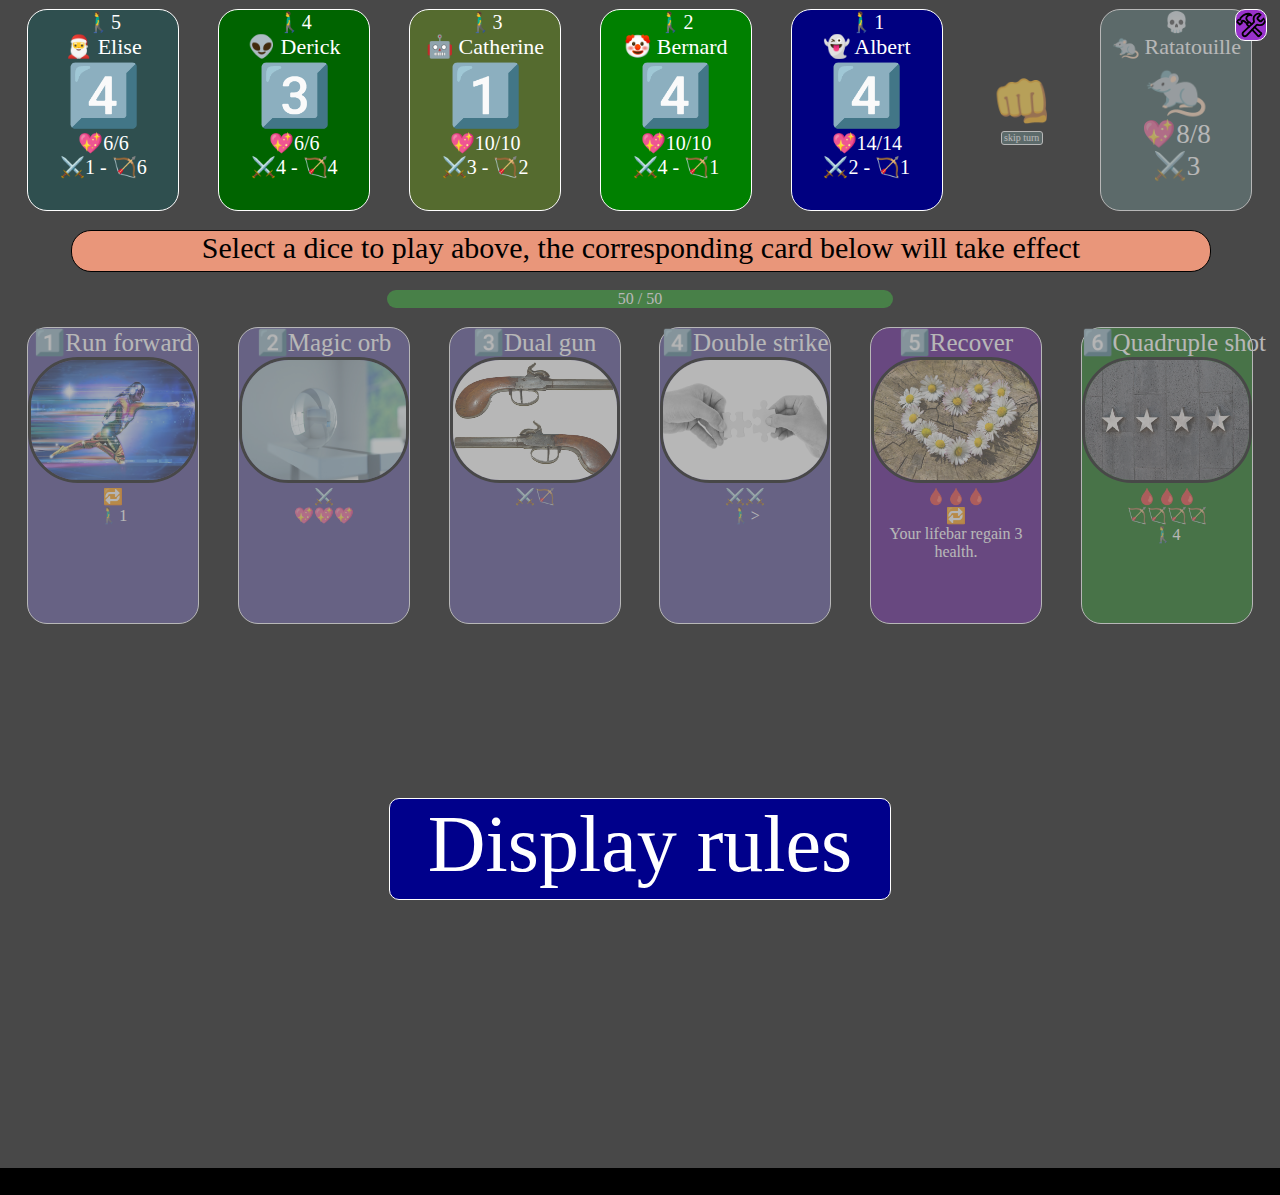
<file: Dice's fighting/index.html>
<!DOCTYPE html>
<html lang="en">

<head>
    <meta charset="UTF-8">
    <meta http-equiv="X-UA-Compatible" content="IE=edge">
    <meta name="viewport" content="width=device-width, initial-scale=1.0">
    <link rel="stylesheet" href="./style.css">
    <title>Dice's fighting</title>
    <link rel="icon" href="new.ico" type="image/icon type">
</head>
<!--Images from https://pixabay.com/-->

<body id="body">
    <div id="conteneurperso">
        <div id="persoetde4" class="perso ally">
            🚶‍♂️5
            <div id="nom4" class="nom">nom4</div>
            <div id="de4" class="de deperso">dé4</div>
            <div id="hp4" class="hp">hp4</div>
            <div id="atks4" class="atkmel">atkmel4 | atkran4</div>
        </div>
        <div id="persoetde3" class="perso ally">
            🚶‍♂️4
            <div id="nom3" class="nom">nom3</div>
            <div id="de3" class="de deperso">dé3</div>
            <div id="hp3" class="hp">hp3</div>
            <div id="atks3" class="atkmel">atkmel3 | atkran3</div>
        </div>
        <div id="persoetde2" class="perso ally">
            🚶‍♂️3
            <div id="nom2" class="nom">nom2</div>
            <div id="de2" class="de deperso">dé2</div>
            <div id="hp2" class="hp">hp2</div>
            <div id="atks2" class="atkmel">atkmel2 | atkran2</div>
        </div>
        <div id="persoetde1" class="perso ally">
            🚶‍♂️2
            <div id="nom1" class="nom">nom1</div>
            <div id="de1" class="de deperso">dé1</div>
            <div id="hp1" class="hp">hp1</div>
            <div id="atks1" class="atkmel">atkmel1 | atkran1</div>
        </div>
        <div id="persoetde0" class="perso ally">
            🚶‍♂️1
            <div id="nom0" class="nom">nom0</div>
            <div id="de0" class="de deperso">dé0</div>
            <div id="hp0" class="hp">hp0</div>
            <div id="atks0" class="atkmel">atkmel0 | atkran0</div>
        </div>
        <div id="poing">
            <div id="imgpoing">👊</div>
            <div id="skip">skip turn</div>
        </div>
        <div id="persoetde5" class="perso"> <!--ennemi-->
            💀
            <div id="nom5" class="nom">nom5</div>
            <div id="perso5">5</div>
            <div id="hp5">hp5</div>
            <div id="atkmel5">atkmel5</div>
            <div></div>
        </div>
    </div>

    <br>
    <div id="messagecentral">Loading crashed. Try to hard refresh the page (ctrl+f5), remove your cookies manually, or use firefox or chrome. And you can report the bug to me. Thanks :)</div>
    <br>
    <div id="conteneurlifebar">
        <div id="textlifebar">20 / 20</div>
        <div id="greenlifebar" class="lifebar"></div>
        <div id="redlifebar" class="lifebar"></div>
    </div>
    <br>

    <div id="conteneurcarte">
        <div id="carte0" class="carte"><!--dom divs--></div>
        <div id="carte1" class="carte"><!--dom divs--></div>
        <div id="carte2" class="carte"><!--dom divs--></div>
        <div id="carte3" class="carte"><!--dom divs--></div>
        <div id="carte4" class="carte"><!--dom divs--></div>
        <div id="carte5" class="carte"><!--dom divs--></div>
    </div>

    <br><br>
    <div id="containerrules">
        <div id="displayrules">Display rules</div>
        <div id="rules">
            <span id="rerolladvanced3"></span><br>
            Its a solo game. You have some characters in the top left in order. You have an enemy in the top right. You
            have some cards with effects at the bottom.<br>
            Each turn, you will be able to play one and only one of the dice you rolled (in the top left) by clicking on
            them. It will activate the card with the same number from your deck (bottom).<br>
            <br>
            Then, if you kill the enemy, a new one will appear and all your dices are rerolled.<br>
            If you dont, the character in the (🤲) first/rightmost position will take damage equal to the enemy attack ⚔️, then
            all your dices will be rerolled.<br>
            <br>
            The effects are:<br>
            - 🔁: you can play another dice this turn (🔁🔁: and reroll that dice into another number)<span id="rerolladvanced"></span><br>
            - 💖: heal the character which rolled the dice by 1 (up to his max hp)(🩸: lose 1 instead)(💕: all other players instead)<br>
            - ⚔️ (🏹): deal the ⚔️(🏹) damage of the character which rolled the dice to the enemy<br>
            - 🚶‍♂️: move the character to a certain position or to one spot to the left or right<span id="rerolladvanced4"></span><br>
            - ⌛: the dice is disabled for one extra turn<span id="rerolladvanced2"></span><br>
            - 💥: lose one after each use. When none are left, remove all effects of the card<br>
            <br>
            If one of your character goes to 0 hp or below, your 50 hp bar will take damage equal to the excedent damage. It regain 5 hp after each kill. If that bar goes to 0 hp, you lose.<br>
            <br>
            <span id="rerolladvanced5">Extras:<br>
            You gain one skip every two turns.<br>
            Make sure to hard refresh the page (ctrl+f5) for the last update if it's not the first time you play.<br>
            <br>
            Balance:<br>
            Starting deck cards have about 6 points. Cards proposed have between 9 and 10 points.<br>
            💖 cost 1 | 💕 cost 4 | 🔁 cost 6 | 🔁🔁 cost 9 | ⚔️🏹 each cost 3 | 🚶‍♂️> is free | 🚶‍♂️1 cost 1 | 🩸
            cost -1 | ⌛ cost -2 | 💥s gives +16 value | permanent buff cost 12<br>
            Some cards can have above this amount if they are too much specialised or have a 🚶‍♂️ which is actively
            bad.<br></span>
            <br>
        </div>
    </div>
    <div id="conteneurcarteextraandextratextandskipcard">
        <div id="extratext">You killed. Choose a card to replace your deck:</div>
        <div id="conteneurcarteextra">
            <div id="carteextra7" class="carte carteextra"><!--dom divs--></div>
            <div id="carteextra8" class="carte carteextra"><!--dom divs--></div>
            <div id="carteextra9" class="carte carteextra"><!--dom divs--></div>
            <div id="carteextra10" class="carte carteextra"><!--dom divs--></div>
            <div id="carteextra11" class="carte carteextra"><!--dom divs--></div>
        </div>
        <div id="skipcardandholdtosee">
            <div id="skipcard"></div>
            <div id="holdtosee">👀</div>
        </div>
    </div>

    <div id="grayscreen"></div>
    <div id="playagain"><br>Play again</div>
    <div id="parameters">
        <picture>
            <img id="iconparameter" src="construct.svg" alt="">
        </picture>
    </div>
    <div id="conteneurparameters">
        <div id="disablecolors" class="choiceparameter">Colors: all</div>
        <div id="content" class="choiceparameter">Content: base game (extremely encouraged for first game or casual
            play)</div>
        <div id="cardproposedonkill" class="choiceparameter">Choices on kill: 5</div>
        <div id="randostartcard" class="choiceparameter">Starting random cards: 2</div>
        <div id="animationsspeed" class="choiceparameter">Animations speed: 2s</div>
        <div id="sets" class="choiceparameter">Cards proposed: by set (choose random if you change 'Choices on kill' OR
            disable some colors)</div>
        <div id="disableset0" class="choiceparameter">Set 0: Basics: enabled</div>
        <div id="disableset1" class="choiceparameter">Set 1: Delay: enabled</div>
        <div id="disableset2" class="choiceparameter">Set 2: Heal: enabled</div>
        <div id="disableset3" class="choiceparameter">Set 3: Bombs: enabled</div>
        <div id="disableset4" class="choiceparameter">Set 4: Extras: enabled</div>
        <div id="disablesetall" class="choiceparameter">Disable all</div>
        <div id="defaultvalue" class="choiceparameter">Put to default value</div>

        <!--//0easy         1$c        2delay 3delayweird   4medic        5move    6$cc      7bomb     8permanentup 9positionalup 10unique
//let color = ["darkgreen", "darkblue", "darkcyan", "darkred", "darkorange", "cyan", "brown", "black", "indigo", "mediumvioletred", "black"];
let color = ["darkgreen", "darkgreen", "darkcyan", "darkcyan", "darkred", "brown", "darkgreen", "indigo", "brown", "brown", "indigo", "darkslateblue", "black"];
-->
    </div>
    <div id="closeparameters">Save for this game only</div>
    <div id="closeparametersandcookies">Save for this game and remember this for next time (=accept cookies)</div>
    <div id="closeparameterscancel">Set to default value and close</div>
    <br>

    <script src="./java.js"></script>
</body>

</html>
</file>
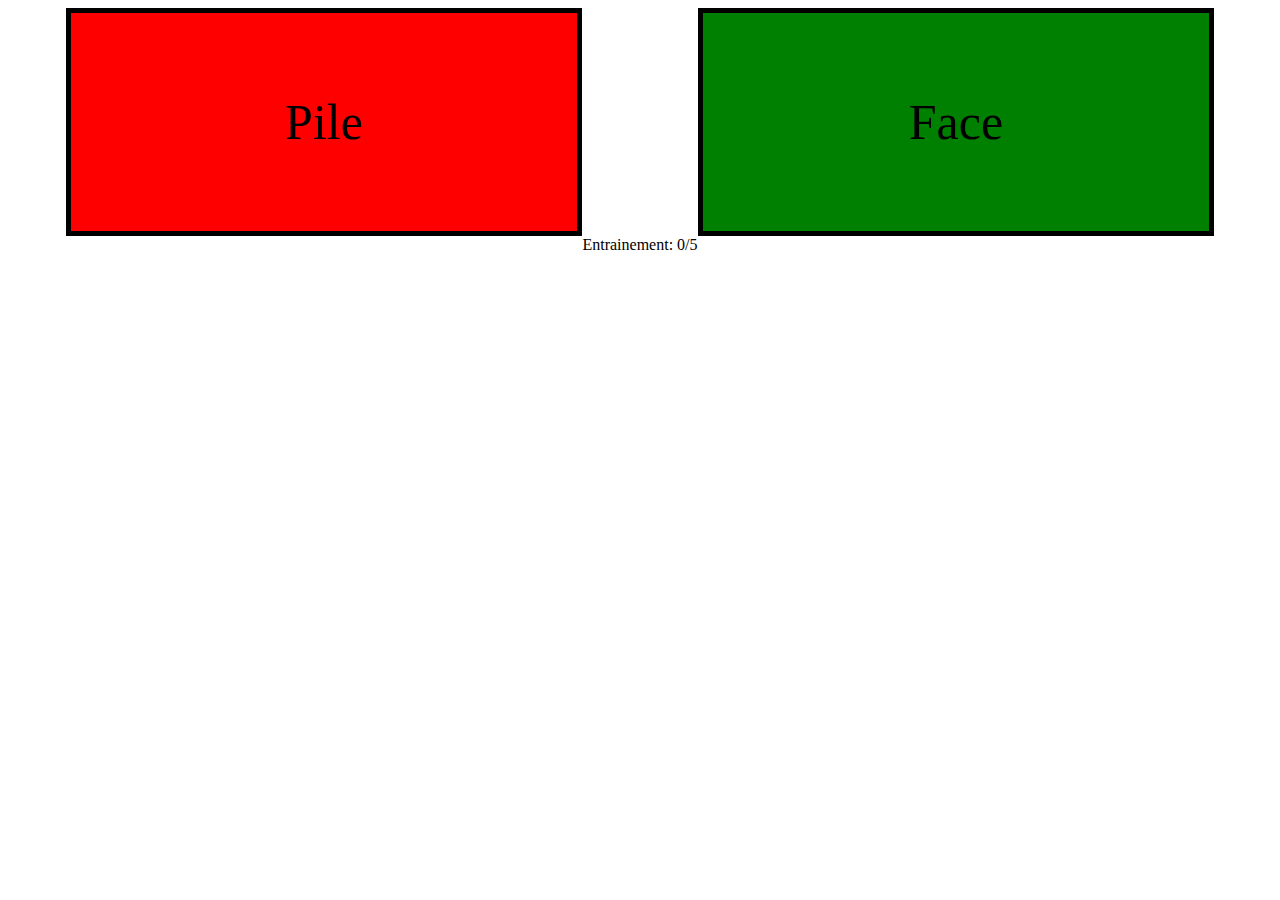
<file: PileOuFace/Index.html>
<!DOCTYPE html>
<html lang="en">

<head>
    <meta charset="UTF-8">
    <meta name="viewport" content="width=device-width, initial-scale=1.0">
    <title>Document</title>
    <link href="style.css" rel="stylesheet" type="text/css" />
</head>

<body>
    <span id="partiehaute">
        <div id="pile">Pile</div>
        <div id="face">Face</div>
    </span>
    <span id="score">Entrainement: 0/5</span>

    <script src="javascript.js"></script>
</body>

</html>
</file>
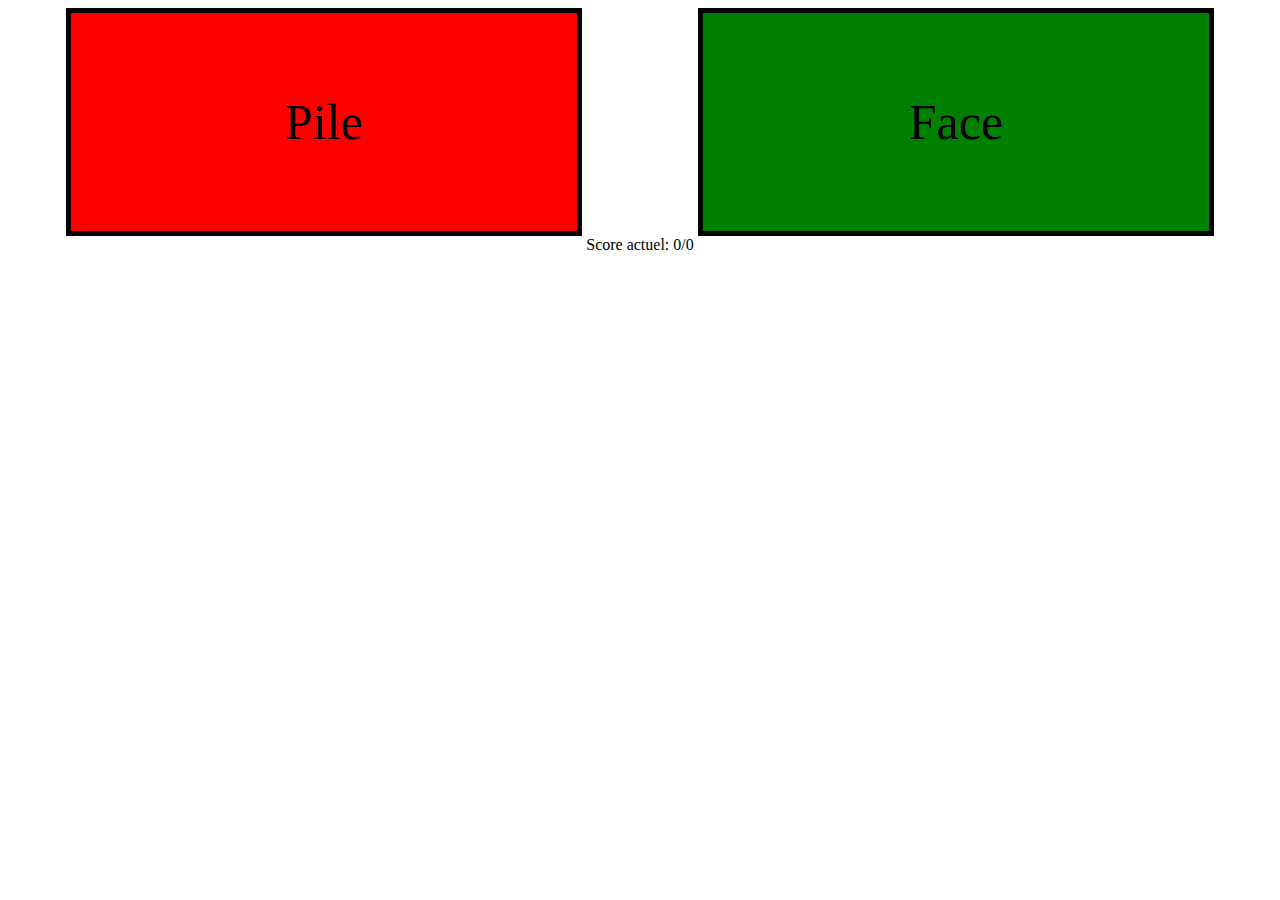
<file: PileOuFace/index.html>
<!DOCTYPE html>
<html lang="en">

<head>
    <meta charset="UTF-8">
    <meta name="viewport" content="width=device-width, initial-scale=1.0">
    <title>Document</title>
    <link href="style.css" rel="stylesheet" type="text/css" />
</head>

<body>
    <span id="partiehaute">
        <div id="pile">Pile</div>
        <div id="face">Face</div>
    </span>
    <span id="score">Score actuel: 0/0</span>

    <script src="javascript.js"></script>
</body>

</html>
</file>
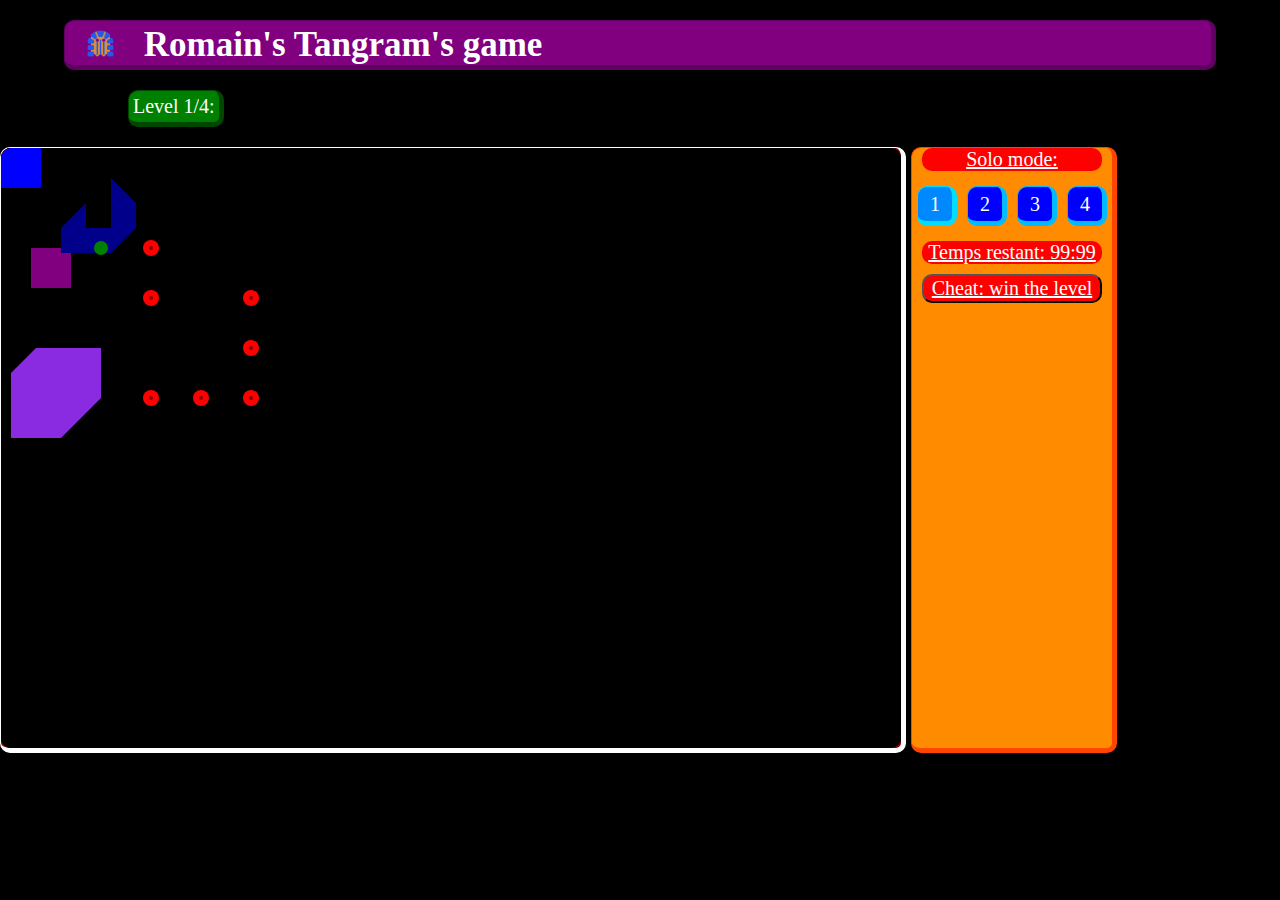
<file: Romain's Tangram's game/index.html>
<!DOCTYPE html>
<html lang="en">
<head>
    <meta charset="UTF-8">
    <meta name="viewport" content="width=device-width, initial-scale=1.0">
    <title>TrangramSVG</title>
    <link rel="stylesheet" href="./normalize.css">
    <link rel="stylesheet" href="./style.css">
    <script src="scriptSVGtext.js"></script>
    <link rel="icon" href="logoJeuFormes.gif" type="image/icon type">

</head>
<body>

    <header>
        <h1>
            <img src="logoJeuFormes.gif" alt="logo site">
            Romain's Tangram's game
        </h1>
    </header>

    <div id="displaylevel">Level <span id="displaylevelactual">1</span>/<span id="displaymaxlevel">20</span>:</div>

    <main>
        <article class="bigarticle">
        </article>
        <article class="smallarticle">
            <header>Solo mode:</header>
            <span id="conteneurlevels">
                <button class="level" id="level1" var="test">1</button>
                <button class="level" id="level2" var="test">2</button>
                <button class="level" id="level3" var="test">3</button>
                <button class="level" id="level4" var="test">4</button>
                <!--<button class="level" id="level5" var="test">5</button>
                <button class="level" id="level6" var="test">6</button>
                <button class="level" id="level7" var="test">7</button>
                <button class="level" id="level8" var="test">8</button>
                <button class="level" id="level9" var="test">9</button>
                <button class="level" id="level10" var="test">10</button>
                <button class="level" id="level11" var="test">11</button>
                <button class="level" id="level12" var="test">12</button>
                <button class="level" id="level13" var="test">13</button>
                <button class="level" id="level14" var="test">14</button>
                <button class="level" id="level15" var="test">15</button>
                <button class="level" id="level16" var="test">16</button>
                <button class="level" id="level17" var="test">17</button>
                <button class="level" id="level18" var="test">18</button>
                <button class="level" id="level19" var="test">19</button>
                <button class="level" id="level20" var="test">20</button>-->
            </span>

            <span id="timer">
                Temps restant: 99:99
            </span>

            <button id="cheat">
                Cheat: win the level
            </button>


        </article>
    </main>










    <p id="winmessage"></p>
    
    <script src="./javascript.js"></script>
    <!--<script src="../svg.js/polyfillsIE.js"></script>--> <!--bibliothèque svg-->
</body>
</html>
</file>
<file: Dice's fighting/style.css>
body{
    background-color: black;
    color:white;
    text-align: center;
}

#conteneurcarte{
    display:flex;
    flex-wrap: wrap;
    justify-content:space-around;
}

#conteneurperso{
    display:flex;
    flex-wrap: wrap;
    justify-content:space-around;
}

.perso{
    background-color: darkgreen;
    width:150px;
    height:200px;
    margin:1px;
    border: white 1px solid;
    border-radius: 20px;
    position: relative;
    font-size: 20px;
}

.ally{
    z-index:40;
}

.carte{
    background-color: darkslateblue;
    width:170px;
    height:295px;
    margin:1px;
    z-index: 30;
    border: white 1px solid;
    border-radius: 20px;
}

#persoetde5{
    background-color: darkred;
    background-color: darkslategray;
}

.de {
    font-size: 60px;
}

#perso5{
    font-size: 50px;
}

.intro{
    font-size:25px;
    left:0;
    white-space:nowrap;
}

.nom{
    font-size: 22px;
}

.titrecarte{
    white-space:nowrap;
}

#poing{
    background-color: black;
    font-size: 50px;
    width:80px;
    height:200px;
    margin:1px;
    display: flex;
    align-items:center;
    flex-direction: column;
    justify-content:center;
}
#messagecentral{
    font-size: 30px;
    position:relative;
    background-color:darksalmon;
    color:black;
    border: black 1px solid;
    border-radius:20px;
    width:90%;
    left:5%;
    min-height: 40px;
}

#rerolladvanced5{
    visibility: hidden;
}

.hidden{
    color:transparent;
}

/* Choose a card */
#conteneurcarteextraandextratextandskipcard{
    position:absolute;
    left:0%;
    right:0%;
    top:0%;
    bottom:0%;
    display: flex;
    align-items:center;
    flex-direction: column;
    justify-content:space-around;
    visibility: hidden;
}
#extratext{
    font-size: 50px;
    background-color:darkslategray;
    border: white 1px solid;
    border-radius:20px;
    padding:10px;
    visibility: hidden;
    z-index:100;
}
#conteneurcarteextra{
    display: flex;
    align-items:center;
    flex-direction: row;
    justify-content:space-around;
    background-color: red;
    width: 100%;
}
.carteextra{
    background-color:transparent;
    visibility: hidden;
    color:white;
    z-index:100;
}
#skipcard, #holdtosee{
    border: white 1px solid;
    border-radius:10px;
    font-size: 20px;
    width:170px;
    height:25px;
    display:flex;
    z-index: 60;
    visibility: hidden;
}
#holdtosee{
    background-color: darkolivegreen;
    font-size: 60px;
    width:80px;
    height:80px;
    align-items:center;
    vertical-align:middle;
}
#skipcardandholdtosee{
    display:flex;
    align-items:center;
    flex-direction: row;
    justify-content:space-around;
    width:100%;
}

/* Others??? */
#grayscreen{
    position:absolute;
    /*visibility: hidden;*/
    left:0px;
    top:0px;
    width:100%;
    height: 100%; /*changed in top of js*/
    z-index:50;
    visibility: hidden;
    background-color:#80808090;
}

#skip{
    background-color:darkslategrey;
    border: white 1px solid;
    border-radius:3px;
    font-size: 10px;
    width:40px;
    height:12px;
}

#hp5, #atkmel5{
    font-size:27px;
}

#playagain{
    background-color:darkred;
    border: white 1px solid;
    border-radius:50px;
    font-size: 30px;
    width:250px;
    height:100px;
    visibility: hidden;
    top:60%;
    left:42%;
    z-index:50;
    position:absolute;
}


#parameters{
    background-color:darkorchid;
    border: white 1px solid;
    border-radius:10px;
    font-size: 20px;
    width:30px;
    height:30px;
    right:1%;
    top:1%;
    position:absolute;
    visibility: visible;
    z-index: 110;
}

#parameters:hover {
    -webkit-transform:scale(2); /* Safari and Chrome */
    -moz-transform:scale(2); /* Firefox */
    -ms-transform:scale(2); /* IE 9 */
    -o-transform:scale(2); /* Opera */
    transform:scale(2);
    right:2%;
    top:2%;
}

.choiceparameter{
    background-color:darkorchid;
    border: white 1px solid;
    border-radius:10px;
    width:300px;
    height:20px;
    left:200px;
    position:absolute;
    visibility: hidden;
    z-index:200;
}

#closeparameters, #closeparametersandcookies, #closeparameterscancel{
    background-color: darkred;
    border: white 1px solid;
    border-radius:10px;
    font-size: 20px;
    position:absolute;
    z-index:200;
    right:4px;
    top:4px;
    width:260px;
    visibility: hidden;
}
#closeparametersandcookies{
    top:30px;
    background-color:darkgreen;
}
#closeparameterscancel{
    top:103px;
}

#sets{
    height:55px;
}
/*
.perso:hover {
    -webkit-transform:scale(1); // Safari and Chrome
    -moz-transform:scale(1); // Firefox
    -ms-transform:scale(1); // IE 9
    -o-transform:scale(1); // Opera
    transform:scale(1);
}*/

#rules{
    visibility: hidden;
}

#displayrules{
    background-color:darkblue;
    border: white 1px solid;
    border-radius:10px;
    font-size: 80px;
    width:500px;
    height:100px;
    bottom: 0%;
    text-align:center;
    position:absolute;
    z-index: 60;
}

#containerrules{
    display: flex;
    justify-content: center;
}

img{
    height:120px;
    width:164px;
    border-radius: 50px;
    border: solid black 3px;
    background-color:blue;
}

#iconparameter{
    width:30px;
    height:30px;
    border-radius: 50px;
    border: none;
    background-color:darkorchid;
}

#content{
    background-color: darkgreen;
}

#conteneurlifebar{
    display: flex;
    justify-content: center;
}
.lifebar{
    height:20px;
    position: relative;
    width: 40%;
    height:18px;
}
#greenlifebar{
    background-color: green;
    border-radius: 10px 0 0 10px;
    width:60%;
    z-index:0;
}
#redlifebar{
    background-color: red;
    border-radius: 0 10px 10px 0;
    width:20%;
    z-index:0;
}
#textlifebar {
    position: absolute;
    width:50px;
    height:0;
    z-index:1;
    text-align: center;
}


.anim{
    z-index: 1000;
    visibility: hidden;
    font-size:50px;
}
.startanimation{
    position: absolute;
    visibility: visible;
    /*animation: 2s;*/
    animation-name: heart;
    animation-delay: 0s;
}
@keyframes heart {
    from {
    left: var(--ls, 0px);
    top: var(--ts, 0px);
    visibility: visible;
    }
    to {
    left: var(--le, 1000px);
    top: var(--te, 300px);
    visibility: hidden;
    }
}
</file>
<file: PileOuFace/style.css>
#pile {
    background-color: red;
}
#face {
    background-color: green;
}
div {
    width:40%;
    border:black solid 5px;
    text-align: center;
    vertical-align: center;
    padding: 80px 0;
    font-size: 50px;
}

#partiehaute {
    width:100%;
    display: flex;
    justify-content: space-around;
}

#score {
    display: block;
    text-align: center;
    width:100%;
}
</file>
<file: Romain's Tangram's game/style.css>
* {
    background-color:black;
    color:white;
    font-size: 20px;
    border-radius: 10px;
}

header > h1 {
    margin: 20px 5%;
}


/* Ajoute une bordure stylé vers le coin bas droite (par défaut blanche): */
/*#conteneurlevels > button, svg, #displaylevel, .smallarticle {*/
h1,  article, #displaylevel, article>span>button {
    border-width: 5px;
    border-top-width:1px;
    border-left-width:1px;
    border-style: solid;
}

svg {
    border-color: white;
    background-color: red;
}
h1 {
    background-color: purple;
    font-size: 35px;
    border-color:#600060;
}
header > h1 > img{
    height:1em;
    width: 1em;
    position: relative;
    top:0.15em;
    margin: 0 0.5em;
    font-size: inherit;
    background-color: inherit;
}


main>article {
    display: flex;
    display:inline-block;
}
.bigarticle {
    background-color: darkred;
    /*min-width:1200px;
    width:70%;*/
    height:600px;
}

#displaylevel {
    margin-bottom: 1em;
    display:inline-block;
    margin-left:10%;
    background-color: green;
    padding:0.2em;
    border-color: #004800;
}
#displaylevelactual, #displaymaxlevel {
    background-color: inherit;
}





.smallarticle {
    background-color: darkorange;
    /*min-width:100px;*/
    /*width:29%;*/
    height:600px;
    vertical-align: top;
    width:200px;
    border-color:orangered;
}

#conteneurlevels {
    background-color: inherit;
    display:flex;
    flex-wrap:wrap;
    margin-bottom: 10px;
}

.smallarticle > header, .smallarticle > #timer, #cheat {
    display:inline-block;
    width:90%;
    margin-left:5%;
    text-align: center;
    color:white;
    text-decoration: underline;
    background-color: red;
    margin-bottom: 10px;

}

#conteneurlevels > button {
    background-color: #0000ff;
    width:40px;
    height:40px;
    margin:5px;
    border-color: #00bbff;
}

@media screen and (max-width:1133px) {
    .smallarticle {
        width:900px;
        height:165px;
    }
    #conteneurlevels {
        margin:5px 150px;
    }
    #conteneurlevels > button {
        margin:5px 10px;
    }
}
</file>
